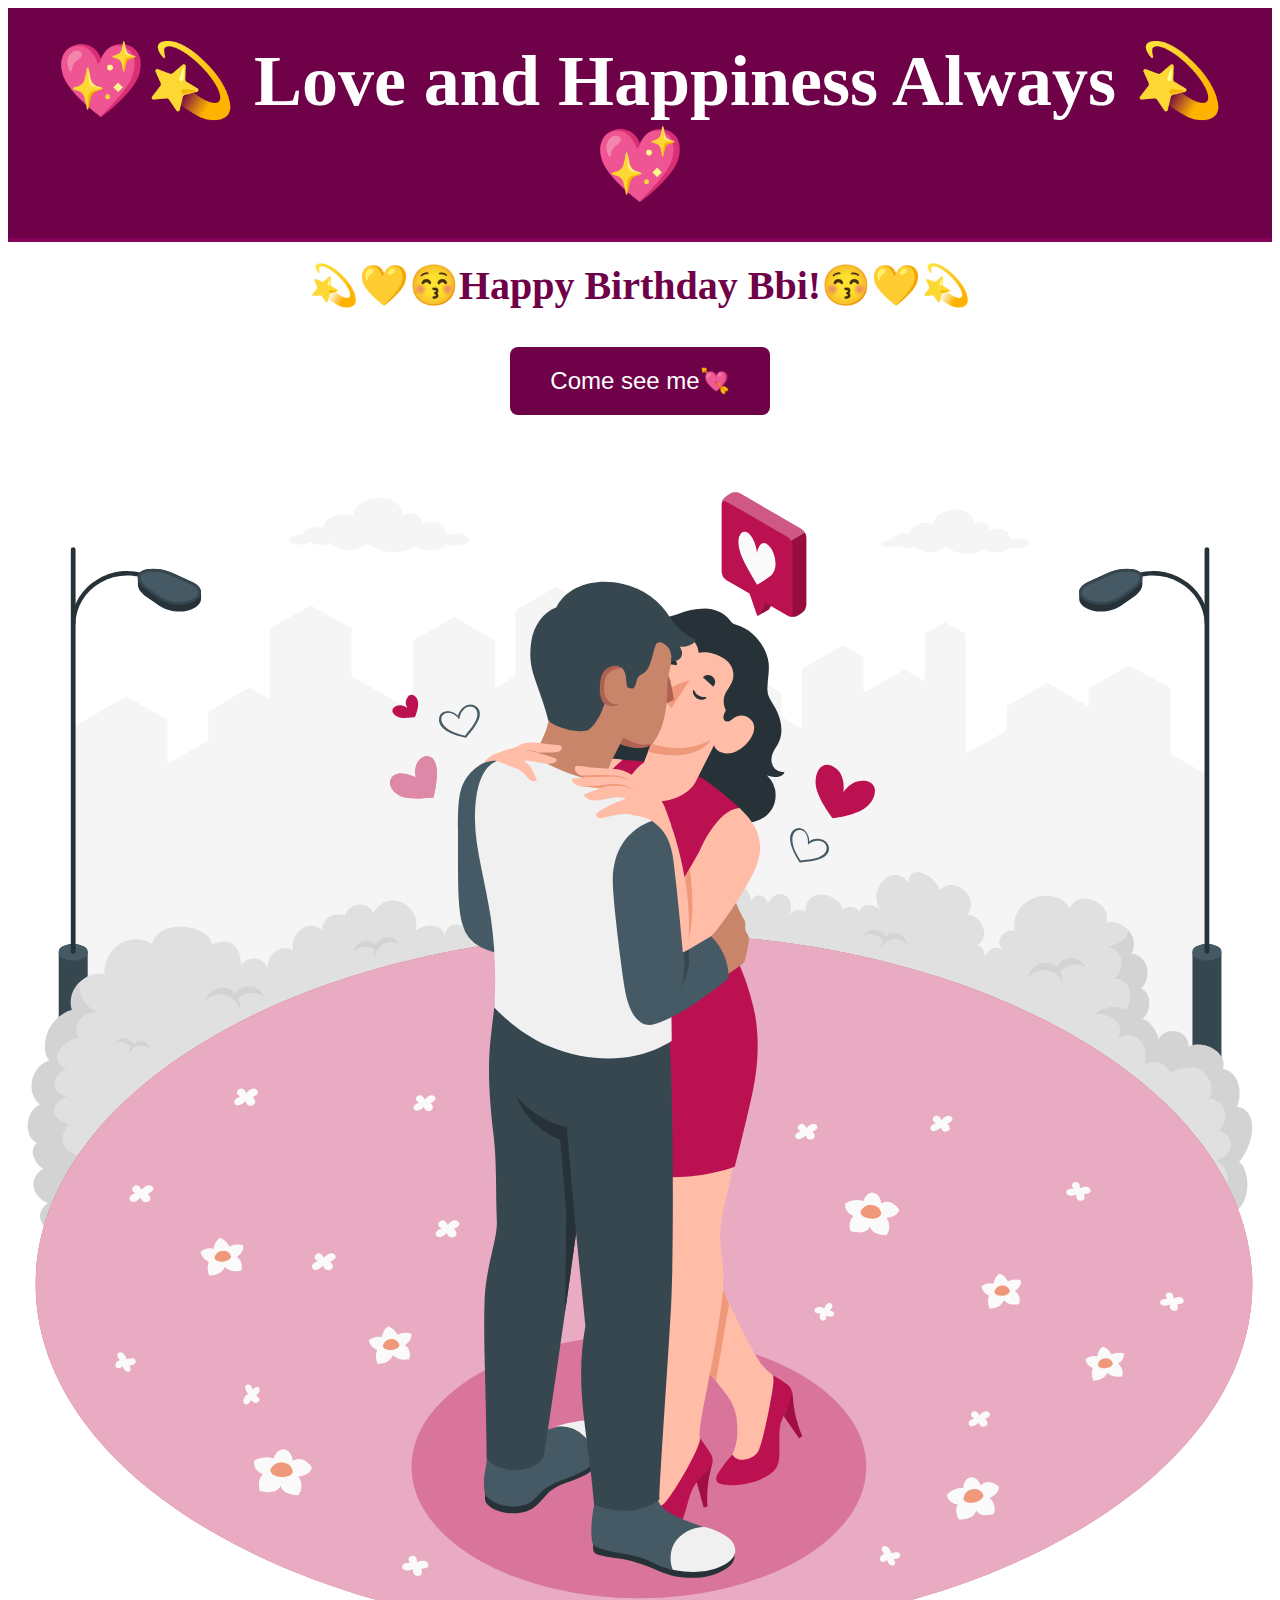
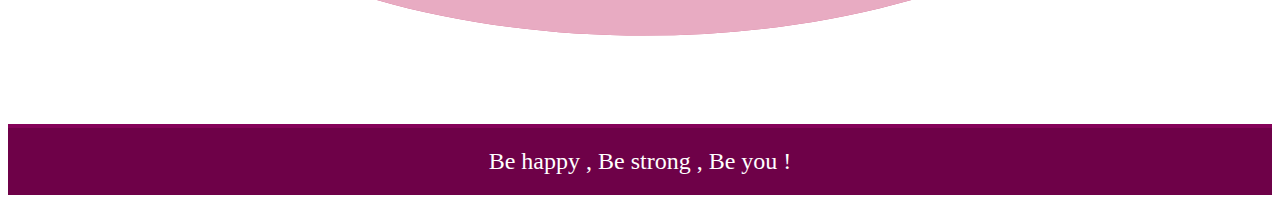
<file: index.html>
<!DOCTYPE html>
<html lang="en">
<head>
    <meta charset="UTF-8">
    <meta name="viewport" content="width=device-width, initial-scale=1.0">
    <title>💛Bbi's birthday💛</title>
    <link rel="stylesheet" href="styles.css">
    
</head>
<body>
    <header>
        <h1>💖💫 Love and Happiness Always 💫💖</h1>
    </header>
    
    <h1 class="heading-1">💫💛😚Happy Birthday Bbi!😚💛💫</h1>
    <div class="button-container">
        <button type="button" onclick="window.location.href='Card.html'">Come see me💘</button>
    </div>

    <div>
        <svg class="animated" id="freepik_stories-kissing" xmlns="http://www.w3.org/2000/svg" viewBox="0 0 500 500" version="1.1" xmlns:xlink="http://www.w3.org/1999/xlink" xmlns:svgjs="http://svgjs.com/svgjs"><style>svg#freepik_stories-kissing:not(.animated) .animable {opacity: 0;}svg#freepik_stories-kissing.animated #freepik--City--inject-103 {animation: 1s 1 forwards cubic-bezier(.36,-0.01,.5,1.38) zoomIn;animation-delay: 0s;}svg#freepik_stories-kissing.animated #freepik--Streetlights--inject-103 {animation: 1s 1 forwards cubic-bezier(.36,-0.01,.5,1.38) lightSpeedLeft;animation-delay: 0s;}svg#freepik_stories-kissing.animated #freepik--Clouds--inject-103 {animation: 1s 1 forwards cubic-bezier(.36,-0.01,.5,1.38) zoomIn;animation-delay: 0s;}svg#freepik_stories-kissing.animated #freepik--Floor--inject-103 {animation: 1s 1 forwards cubic-bezier(.36,-0.01,.5,1.38) fadeIn;animation-delay: 0s;}svg#freepik_stories-kissing.animated #freepik--Shadow--inject-103 {animation: 1s 1 forwards cubic-bezier(.36,-0.01,.5,1.38) zoomIn;animation-delay: 0s;}svg#freepik_stories-kissing.animated #freepik--Characters--inject-103 {animation: 1s 1 forwards cubic-bezier(.36,-0.01,.5,1.38) fadeIn;animation-delay: 0s;}svg#freepik_stories-kissing.animated #freepik--Hearts--inject-103 {animation: 1s 1 forwards cubic-bezier(.36,-0.01,.5,1.38) slideLeft;animation-delay: 0s;}svg#freepik_stories-kissing.animated #freepik--speech-bubble--inject-103 {animation: 1s 1 forwards cubic-bezier(.36,-0.01,.5,1.38) lightSpeedLeft;animation-delay: 0s;}            @keyframes zoomIn {                0% {                    opacity: 0;                    transform: scale(0.5);                }                100% {                    opacity: 1;                    transform: scale(1);                }            }                    @keyframes lightSpeedLeft {              from {                transform: translate3d(-50%, 0, 0) skewX(20deg);                opacity: 0;              }              60% {                transform: skewX(-10deg);                opacity: 1;              }              80% {                transform: skewX(2deg);              }              to {                opacity: 1;                transform: translate3d(0, 0, 0);              }            }                    @keyframes fadeIn {                0% {                    opacity: 0;                }                100% {                    opacity: 1;                }            }                    @keyframes slideLeft {                0% {                    opacity: 0;                    transform: translateX(-30px);                }                100% {                    opacity: 1;                    transform: translateX(0);                }            }        </style><g id="freepik--City--inject-103" class="animable" style="transform-origin: 250px 177.865px;"><path id="freepik--city--inject-103" d="M474.22,137.92l-14.38-8.31V103.69s-15.91-8.88-16.2-8.88-16.19,8.88-16.19,8.88v7.22l-16.2-9.35-16.19,9.35v9.42l-16.2,9.35V82.27l-8.1-4.67-8.09,4.67V101l-8.1-4.67-16.2,9.35V91.41l-8.1-4.68-16.19,9.35v23.59L306,115v-9.35L289.79,96.3l-16.2,9.35V96.29l-24.29-14-16.2,9.35V72.92l-16.19-9.35-16.2,9.35v26l-8.09,4.67V84.88l-16.2-9.35-16.19,9.35v28.05l-24.3-14V80.21l-16.19-9.35-16.19,9.35v28.05l-8.1-4.68-16.2,9.35v11.42L63.06,133.7V116.28l-16.2-9.35L25.78,119.1V292.16H474.22Z" style="fill: rgb(245, 245, 245); transform-origin: 250px 177.865px;" class="animable"></path></g><g id="freepik--Streetlights--inject-103" class="animable" style="transform-origin: 250.025px 172.162px;"><g id="freepik--street-lights--inject-103" class="animable" style="transform-origin: 452.872px 172.162px;"><path d="M468.79,286.9a12.12,12.12,0,0,1,10.94,0,3.33,3.33,0,0,1,0,6.32,12.12,12.12,0,0,1-10.94,0,3.34,3.34,0,0,1,0-6.32Z" style="fill: rgb(69, 90, 100); transform-origin: 474.271px 290.06px;" id="elu64fubpwq1c" class="animable"></path><path d="M466.53,291.93a3.83,3.83,0,0,0,2.26,3.15,12.05,12.05,0,0,0,10.94,0,3.84,3.84,0,0,0,2.27-3.15v-1.87a3.85,3.85,0,0,0-2.27-3.16,12.12,12.12,0,0,0-10.94,0,3.84,3.84,0,0,0-2.26,3.16Z" style="fill: rgb(38, 50, 56); transform-origin: 474.265px 290.994px;" id="elihliowpdy8i" class="animable"></path><path d="M468.79,286.9a12.12,12.12,0,0,1,10.94,0,3.33,3.33,0,0,1,0,6.32,12.12,12.12,0,0,1-10.94,0,3.34,3.34,0,0,1,0-6.32Z" style="fill: rgb(69, 90, 100); transform-origin: 474.271px 290.06px;" id="el7mi4iznksyp" class="animable"></path><path d="M480,208.17a2.85,2.85,0,0,0-1.68-2.34,9,9,0,0,0-8.1,0,2.85,2.85,0,0,0-1.68,2.34v81.35a2.84,2.84,0,0,0,1.68,2.34,9,9,0,0,0,8.1,0,2.84,2.84,0,0,0,1.68-2.34Z" style="fill: rgb(55, 71, 79); transform-origin: 474.27px 248.845px;" id="eldbddp1ea1" class="animable"></path><path d="M470.21,205.83a9,9,0,0,1,8.1,0,2.47,2.47,0,0,1,0,4.68,9,9,0,0,1-8.1,0,2.47,2.47,0,0,1,0-4.68Z" style="fill: rgb(69, 90, 100); transform-origin: 474.26px 208.17px;" id="eluxij2g1vkcj" class="animable"></path><path d="M473.32,48.87V208.16a.49.49,0,0,0,.27.4,1.48,1.48,0,0,0,1.33,0,.49.49,0,0,0,.28-.4V48.87a.94.94,0,0,0-1.88,0Z" style="fill: rgb(38, 50, 56); transform-origin: 474.26px 128.324px;" id="elg9oeqtycfp" class="animable"></path><path d="M473.41,78.45h1.7a21.07,21.07,0,0,0-10.74-17.94c-7.27-4.23-15.87-4.14-23.61.25l.84,1.48c7.2-4.09,15.19-4.18,21.91-.26A19.35,19.35,0,0,1,473.41,78.45Z" style="fill: rgb(38, 50, 56); transform-origin: 457.935px 67.9256px;" id="elbfaxeq1vt95" class="animable"></path><path d="M445.1,67.75l-4.84,3.37c-3.86,2.68-10.08,3.07-13.89.87-1.77-1-2.63-2.29-2.63-3.56,0-.46,0-2.26,0-2.7,0-1.46,1.14-2.91,3.42-4l7.62-3.5c4.27-2,9.86-2.32,12.5-.8a2.65,2.65,0,0,1,1.45,2.36c0,.47,0,2.26,0,2.69C448.78,64.12,447.51,66.08,445.1,67.75Z" style="fill: rgb(38, 50, 56); transform-origin: 436.236px 64.9461px;" id="el7hjfm1tt8jy" class="animable"></path><path d="M447.31,57.47c2.63,1.52,1.64,4.93-2.21,7.61l-4.84,3.37c-3.86,2.68-10.08,3.07-13.89.86s-3.45-5.58.82-7.54l7.62-3.5C439.08,56.31,444.68,56,447.31,57.47Z" style="fill: rgb(55, 71, 79); transform-origin: 436.258px 63.6469px;" id="el7j2ghpil2li" class="animable"></path><path d="M447.63,59.79a1.6,1.6,0,0,0-.89-1.32,8.34,8.34,0,0,0-4-.79,18.84,18.84,0,0,0-7.47,1.64l-7.63,3.51c-1.72.78-2.73,1.83-2.78,2.85s.69,1.84,2.05,2.63a11,11,0,0,0,5.39,1.27,13.06,13.06,0,0,0,7.27-2.08l4.83-3.38C446.42,62.75,447.67,61,447.63,59.79Z" style="fill: rgb(69, 90, 100); transform-origin: 436.244px 63.6258px;" id="elgzwvqtu1ysg" class="animable"></path></g><g id="freepik--street-lights--inject-103" class="animable" style="transform-origin: 47.2052px 172.162px;"><path d="M31.26,286.9a12.12,12.12,0,0,0-10.94,0,3.33,3.33,0,0,0,0,6.32,12.12,12.12,0,0,0,10.94,0,3.34,3.34,0,0,0,0-6.32Z" style="fill: rgb(69, 90, 100); transform-origin: 25.7794px 290.06px;" id="elne6img5i1tl" class="animable"></path><path d="M33.52,290.06a3.84,3.84,0,0,0-2.26-3.16,12.12,12.12,0,0,0-10.94,0,3.85,3.85,0,0,0-2.27,3.16v1.87a3.84,3.84,0,0,0,2.27,3.15,12.05,12.05,0,0,0,10.94,0,3.83,3.83,0,0,0,2.26-3.15Z" style="fill: rgb(38, 50, 56); transform-origin: 25.785px 290.994px;" id="elvv78jk49nn" class="animable"></path><path d="M31.26,286.9a12.12,12.12,0,0,0-10.94,0,3.33,3.33,0,0,0,0,6.32,12.12,12.12,0,0,0,10.94,0,3.34,3.34,0,0,0,0-6.32Z" style="fill: rgb(69, 90, 100); transform-origin: 25.7794px 290.06px;" id="el58w5l4ger1" class="animable"></path><path d="M20.06,208.17a2.86,2.86,0,0,1,1.67-2.34,9,9,0,0,1,8.11,0,2.85,2.85,0,0,1,1.68,2.34v81.35a2.84,2.84,0,0,1-1.68,2.34,9,9,0,0,1-8.11,0,2.84,2.84,0,0,1-1.67-2.34Z" style="fill: rgb(55, 71, 79); transform-origin: 25.79px 248.845px;" id="el1dr3op6ztka" class="animable"></path><path d="M29.84,205.83a9,9,0,0,0-8.11,0,2.47,2.47,0,0,0,0,4.68,9,9,0,0,0,8.11,0,2.47,2.47,0,0,0,0-4.68Z" style="fill: rgb(69, 90, 100); transform-origin: 25.785px 208.17px;" id="eletaldw5eoxk" class="animable"></path><path d="M26.73,48.87V208.16a.49.49,0,0,1-.27.4,1.48,1.48,0,0,1-1.33,0,.49.49,0,0,1-.28-.4V48.87a.94.94,0,0,1,1.88,0Z" style="fill: rgb(38, 50, 56); transform-origin: 25.79px 128.325px;" id="elqhhv4i3efg" class="animable"></path><path d="M26.64,78.45h-1.7A21.05,21.05,0,0,1,35.68,60.51c7.26-4.23,15.87-4.14,23.61.25l-.84,1.48c-7.2-4.09-15.19-4.18-21.91-.26A19.35,19.35,0,0,0,26.64,78.45Z" style="fill: rgb(38, 50, 56); transform-origin: 42.115px 67.9256px;" id="el5qi2nc0ky3j" class="animable"></path><path d="M55,67.75l4.84,3.37c3.85,2.68,10.07,3.07,13.89.87,1.76-1,2.63-2.29,2.63-3.56,0-.46,0-2.26,0-2.7,0-1.46-1.14-2.91-3.42-4l-7.62-3.5c-4.27-2-9.87-2.32-12.5-.8a2.63,2.63,0,0,0-1.45,2.36c0,.47,0,2.26,0,2.69C51.27,64.12,52.54,66.08,55,67.75Z" style="fill: rgb(38, 50, 56); transform-origin: 63.8623px 64.9461px;" id="el0s1gi19i9q7n" class="animable"></path><path d="M52.74,57.47C50.1,59,51.1,62.4,55,65.08l4.84,3.37c3.85,2.68,10.07,3.07,13.89.86s3.45-5.58-.82-7.54l-7.62-3.5C61,56.31,55.37,56,52.74,57.47Z" style="fill: rgb(55, 71, 79); transform-origin: 63.8184px 63.6469px;" id="elmvanqx0upq" class="animable"></path><path d="M52.42,59.79a1.56,1.56,0,0,1,.89-1.32,8.34,8.34,0,0,1,4-.79,18.88,18.88,0,0,1,7.47,1.64l7.62,3.51c1.73.78,2.74,1.83,2.79,2.85s-.69,1.84-2.06,2.63a11,11,0,0,1-5.38,1.27,13,13,0,0,1-7.27-2.08l-4.83-3.38C53.63,62.75,52.37,61,52.42,59.79Z" style="fill: rgb(69, 90, 100); transform-origin: 63.8055px 63.6257px;" id="elr19tc9zs408" class="animable"></path></g></g><g id="freepik--Clouds--inject-103" class="animable" style="transform-origin: 257.538px 39.5217px;"><path id="freepik--Cloud--inject-103" d="M366.07,39.11c0-3.3,3.62-5.59,7.72-6,4.82-.46,8.24,1.69,8.36,5.49,3.15-1.29,6.48-.46,6.23,3,.82-1,3.89-.92,5-.66a4.32,4.32,0,0,1,2.74,2.34,3.15,3.15,0,0,1,.29,1.78c1.84-.61,6-1,7.07.71,1.86,3-5.58,3.1-7.08,2.19-.32,2.34-8.31,2.72-10.25.57-1.51,1.52-3.68,1.86-6,2-3.95.23-6.38-1.11-9.47-2.68-3.35,2.84-9.16,2.89-12.18-.36-.77.73-2.89.95-4.6.54-1.11-.26-1.37-.74-1.37-.74a9.86,9.86,0,0,1-2.05.62c-2.2.46-6.28,0-4.57-2a5.12,5.12,0,0,1,3.63-.89c.95-1.89,4.79-3.67,7-2.08.08-2.28,2.17-4.06,5.1-4.51C362.59,38.31,365,38.18,366.07,39.11Z" style="fill: rgb(245, 245, 245); transform-origin: 374.639px 41.8022px;" class="animable"></path><path id="freepik--cloud--inject-103" d="M136.43,35.85c0-4,4.41-6.82,9.4-7.29,5.88-.55,10,2.07,10.19,6.7,3.84-1.58,7.89-.57,7.59,3.66,1-1.15,4.74-1.12,6.08-.8A5.27,5.27,0,0,1,173,41a3.88,3.88,0,0,1,.35,2.17c2.24-.74,7.34-1.19,8.61.87,2.27,3.66-6.79,3.77-8.62,2.67-.39,2.84-10.13,3.31-12.49.68-1.84,1.86-4.49,2.27-7.34,2.44-4.82.29-7.78-1.35-11.54-3.27-4.08,3.47-11.16,3.53-14.84-.43-.94.88-3.53,1.16-5.6.66-1.36-.32-1.68-.9-1.68-.9a11.64,11.64,0,0,1-2.5.75c-2.67.56-7.64,0-5.55-2.44.71-.82,3.31-1.34,4.41-1.08,1.17-2.3,5.84-4.47,8.53-2.53.1-2.78,2.64-5,6.21-5.5C132.19,34.87,135.07,34.71,136.43,35.85Z" style="fill: rgb(245, 245, 245); transform-origin: 146.811px 39.1755px;" class="animable"></path></g><g id="freepik--Floor--inject-103" class="animable" style="transform-origin: 249.999px 327.468px;"><g id="freepik--Shrubbery--inject-103" class="animable" style="transform-origin: 249.996px 260.425px;"><path d="M481.9,311.56c8,8,2.34,15.29-6.65,14.75,3.59,9.53-2.91,16.91-6,18.07H27.06v0c0-.14-3.29-1.74-3.65-2a20,20,0,0,1-3.12-2.62,20.64,20.64,0,0,1-4.18-6.37c-1.73-4.16-2.62-10.35-.43-14.51a1.24,1.24,0,0,0,.21-.58c0-.42-.41-.69-.75-.93a5.86,5.86,0,0,1,.63-9.94,10.56,10.56,0,0,1-5-4.32,6.74,6.74,0,0,1,3.15-9.17,10.13,10.13,0,0,1-4-5.39,5,5,0,0,1,.12-2.88c.1-.27,1.1-2.12,1.5-1.93-5.77-2.8-4.53-13,1.09-15.35-6-4.87-3.48-15.19,3.67-17.44a7.07,7.07,0,0,1-1.68-4.26C14,236,22.89,231.3,25.23,231a10.78,10.78,0,0,1,3.87-11.7,11.34,11.34,0,0,1,9.07-2.55c-.36-10.29,10-17.16,18.88-11.82,1.93-10,22.56-8.23,23.6.17,7-3.5,12,.88,11.42,8.52a5.86,5.86,0,0,1,10.77,1.31c-.92-5.53,5.08-10.57,10-7.43-1.73-6.52,5.8-12.75,11.36-8.23.17-4.62,4.76-7.24,9-5.69a6.3,6.3,0,0,1,11.49-1c5.29-10.18,19.44-2.7,16.49,7.23,3.63-2.92,10.6-3.61,11.57,2.17.35-5.65,6-6.14,9.29-2.47-.88-7.12,4.38-10.66,9.1-8.79,0-5.56,8.5-6.68,10.47-1.15-.93-2.61,4.35-4.92,6.68-1.72,2.78-2.79,8.88.07,8.25,5,1.35-6.54,9.93-5.94,12.13-.19.05-2.85,5.44-5,5.43-2,0-13.39,19.2-19.06,25.93-1.58,2.1-6,9.88-7,11,.46,1.13-3.67,5.85-2.92,7.27.19C282,178.81,293.4,179.34,294,188.1c1.11-3.75,6-2.81,6.57.66,3.89-7.15,11.15-2.75,8.79,4.33a4.64,4.64,0,0,1,6.08-1.06c.18-10.28,13.13-7.4,14.86-.68a4.29,4.29,0,0,1,6.55.83c.89-4.11,6.71-2.76,8.6-.28-6.41-7.9,4.48-20.28,10.91-11.07-.63-7.82,9.63-4,12.24,2.68,5.6-5.76,16.12,2.68,10.93,9.93,5.49-.38,9.66,9.26,3.72,11.89a3.78,3.78,0,0,1,2.89,4.92c1.61-2.94,4.24-5.18,7.36-3-3.55-3.34.29-8.33,4.77-7.71-2.52-12.77,16.26-18.54,21.74-8.73,3.09-8.34,17.38-2.07,14.32,5.79a7.4,7.4,0,0,1,6.36.89,10.69,10.69,0,0,1,2.12,1.67,12.26,12.26,0,0,1,1.24,1.52,7.39,7.39,0,0,1,.3,8.08c6.49.15,8.58,9.73,3.71,13.71,3.75,1,5,8.45.59,12.17,2.53,0,6.47,5.32,6.36,8.17,2.48-5.44,11.86-4.5,12,2.63,6.41-2.74,15.65,2.58,13.51,8.83,6.68,1.32,7.83,9.51,5.68,15,9.14,1.3,6.39,15.62.77,21.83C492,294.67,492,311.2,481.9,311.56Z" style="fill: rgb(224, 224, 224); transform-origin: 249.957px 260.425px;" id="elozw3d0zusx" class="animable"></path><g id="elym6yi2pxn4"><g style="opacity: 0.05; transform-origin: 250.001px 271.8px;" class="animable"><path d="M425.67,213.06a6.5,6.5,0,0,0-9.72-.63,7.07,7.07,0,0,0-1.28,1.67,6.48,6.48,0,0,0-5.29-1.68,7.15,7.15,0,0,0-5.86,6,7.85,7.85,0,0,1,13.63,1.78,7,7,0,0,0,0-1.29,8.05,8.05,0,0,0-.93-2.89,7.87,7.87,0,0,1,.71-.82,7.68,7.68,0,0,1,9.48-1.09A6.24,6.24,0,0,0,425.67,213.06Z" id="el5l7z7friggg" class="animable" style="transform-origin: 414.965px 215.37px;"></path><path d="M338.73,201.18a5,5,0,0,1,7.51-.49,6.1,6.1,0,0,1,1,1.29,5,5,0,0,1,4.08-1.29,5.5,5.5,0,0,1,4.52,4.61,6.26,6.26,0,0,0-4-2.41,6.2,6.2,0,0,0-6.48,3.78,4.73,4.73,0,0,1,0-1,6.15,6.15,0,0,1,.72-2.24,6.42,6.42,0,0,0-.55-.62,5.92,5.92,0,0,0-7.32-.84A4.68,4.68,0,0,1,338.73,201.18Z" id="elsc8mj5hbzy" class="animable" style="transform-origin: 347.025px 202.945px;"></path><path d="M461.82,307.06a5.62,5.62,0,0,1-.57,0A1.89,1.89,0,0,1,461.82,307.06Z" id="ell1wdqmov83b" class="animable" style="transform-origin: 461.535px 307.053px;"></path><path d="M461.38,311.61l-1-.15A5.29,5.29,0,0,0,461.38,311.61Z" id="elfb9rnansv7w" class="animable" style="transform-origin: 460.88px 311.535px;"></path><path d="M486.28,269.25c2.15-5.51,1-13.7-5.68-15,2.14-6.25-7.1-11.57-13.51-8.83-.18-7.13-9.56-8.07-12-2.63.11-2.85-3.83-8.16-6.36-8.17,4.37-3.72,3.16-11.17-.59-12.17,4.87-4,2.78-13.56-3.71-13.71a7.39,7.39,0,0,0-.3-8.08h0a10.59,10.59,0,0,0-1-1.29v0a5.77,5.77,0,0,1-2.71,4.54,17.36,17.36,0,0,1-5.08,2.07,6.33,6.33,0,0,1,5.13,5.53,8.65,8.65,0,0,1-3,7.23c2.68-.68,5.45,1.55,6.18,4.22s-.1,5.52-1.33,8a11,11,0,0,0-13.15,2.5c1.62-1.89,6.64-.07,8.17,1,3.12,2.14,3.49,5.45,1.16,8.48,2.2-2.74,6.91-2.4,9.31.17s2.73,6.58,1.6,9.92a6.64,6.64,0,0,1,10.36,2.87c1.85-1.73,8.44-2.78,10.78-1.79,4.38,1.83,7.29,7.65,4.46,11.92a6.61,6.61,0,0,1,6.28,4.88c.8,2.88-.35,5.66-2.18,7.86,2.91,1.16,5.65,3.28,4.47,6.85-.82,2.5-3.22,4.18-5.7,5.06a7.47,7.47,0,0,1,4.65,7.62,8.16,8.16,0,0,1-6,6.8,9,9,0,0,1-8.75-2.68,6.41,6.41,0,0,1-6.38,9.17c2.17.37,4.38,1,5.77,2.61,1.83,2.18,1.46,5.7-.44,7.83a9.09,9.09,0,0,1-7.79,2.64c2.64.73,5.55,1.67,6.87,4.07a5.76,5.76,0,0,1-.48,6c-.11.15-.23.3-.35.44a7.21,7.21,0,0,1-5.12,2.36,8.25,8.25,0,0,1,5.48,6.82h3.9c3.12-1.16,9.62-8.54,6-18.07,9,.54,14.65-6.75,6.65-14.75,10.07-.36,10.06-16.89,5.15-20.48C492.67,284.87,495.42,270.55,486.28,269.25Z" id="elqs5jsc266po" class="animable" style="transform-origin: 460.697px 271.865px;"></path><path d="M34.54,336.28c-5.57,1.26-1.41-14.44,2.39-16.91-11.91-2-7.18-11.76-4.46-14.32a8.42,8.42,0,0,1-6.37-11.17,8.85,8.85,0,0,1,4.75-5,11.19,11.19,0,0,1-6.09-1.5,6.52,6.52,0,0,1-2.41-8.65c.18-.4,1.32-2.65,1.85-2.56-3.69-.61-7.87-4.44-5-8.2a10.07,10.07,0,0,1,4.45-2.93,5.28,5.28,0,0,1-5.31-4.94,5.34,5.34,0,0,1,4.93-5.25c-3-1.25-4.81-4.71-3.17-7.6a10.14,10.14,0,0,1,3.44-3.54c.5-.31,3.9-2.08,4.39-1.44a6.08,6.08,0,0,1,.36-7.23,9.29,9.29,0,0,1,6.85-3.19,12.05,12.05,0,0,1-7-11.67l-.33.31A11.51,11.51,0,0,0,25.23,231c-2.34.29-11.24,5-10.6,15.65a7.07,7.07,0,0,0,1.68,4.26c-7.15,2.25-9.68,12.57-3.67,17.44-5.62,2.38-6.86,12.55-1.09,15.35-.4-.19-1.4,1.66-1.5,1.93a5,5,0,0,0-.12,2.88,10.13,10.13,0,0,0,4,5.39,6.74,6.74,0,0,0-3.15,9.17,10.56,10.56,0,0,0,5,4.32,5.86,5.86,0,0,0-.63,9.94c.34.24.74.51.75.93a1.24,1.24,0,0,1-.21.58c-2.19,4.16-1.3,10.35.43,14.51a20.64,20.64,0,0,0,4.18,6.37,20,20,0,0,0,3.12,2.62c.36.25,3.65,1.85,3.65,2v0H40.17C37.09,342.73,34.68,340,34.54,336.28Z" id="elfy4yrfckj1d" class="animable" style="transform-origin: 23.9747px 282.26px;"></path><path d="M54,344.38h.09v0Z" id="elwasfpsfkeb" class="animable" style="transform-origin: 54.045px 344.38px;"></path><path d="M100.87,225a6.54,6.54,0,0,0-9.57-2,7,7,0,0,0-1.46,1.47,6.64,6.64,0,0,0-5-2.4,6.94,6.94,0,0,0-6.52,5.1,7.83,7.83,0,0,1,5.55-2.36,8.26,8.26,0,0,1,7.75,6,6.7,6.7,0,0,0,.11-1.28,8,8,0,0,0-.57-3,7.79,7.79,0,0,1,.8-.71,7.65,7.65,0,0,1,9.53.26A5.91,5.91,0,0,0,100.87,225Z" id="elv0q4t182tj" class="animable" style="transform-origin: 89.905px 226.261px;"></path><path d="M136.78,207.45A5.37,5.37,0,0,1,144,204.2a5.51,5.51,0,0,1,1.37.9,5.55,5.55,0,0,1,3.61-2.78,5.36,5.36,0,0,1,5.88,2.87,6.11,6.11,0,0,0-4.71-.88,6.94,6.94,0,0,0-5.2,6.11,6,6,0,0,1-.28-1,6.56,6.56,0,0,1,0-2.46,5.73,5.73,0,0,0-.73-.41,6.2,6.2,0,0,0-7.45,1.88A4.6,4.6,0,0,1,136.78,207.45Z" id="elx4svbevj6dk" class="animable" style="transform-origin: 145.675px 206.315px;"></path><path d="M42.76,243.68a4,4,0,0,1,6-.31,4.47,4.47,0,0,1,.77,1,4,4,0,0,1,3.26-1,4.41,4.41,0,0,1,3.56,3.72,4.82,4.82,0,0,0-8.38,1,4.11,4.11,0,0,1,0-.78,5.07,5.07,0,0,1,.59-1.77,4.15,4.15,0,0,0-.43-.51,4.7,4.7,0,0,0-5.81-.74A4.38,4.38,0,0,1,42.76,243.68Z" id="ely0ianjdpgp9" class="animable" style="transform-origin: 49.335px 245.126px;"></path></g></g></g><g id="freepik--Grass--inject-103" class="animable" style="transform-origin: 251.584px 339.542px;"><path d="M81.44,437.79c-94-54.26-94-142.22,0-196.48s246.33-54.25,340.3,0,94,142.22,0,196.48S175.41,492,81.44,437.79Z" style="fill: rgb(188, 17, 81); transform-origin: 251.584px 339.542px;" id="elc6fu51nkjgo" class="animable"></path><g id="elzaun40g88x"><path d="M81.44,437.79c-94-54.26-94-142.22,0-196.48s246.33-54.25,340.3,0,94,142.22,0,196.48S175.41,492,81.44,437.79Z" style="fill: rgb(255, 255, 255); opacity: 0.65; transform-origin: 251.584px 339.542px;" class="animable"></path></g></g><g id="freepik--Flowers--inject-103" class="animable" style="transform-origin: 253.812px 358.492px;"><g id="freepik--flowers--inject-103" class="animable" style="transform-origin: 294.324px 309.306px;"><path d="M345.47,307.52s-.28-3.85-3.3-4.26c0,0-2.47-.41-3.84,3.43,0,0-3-1.51-7.14.83a4.44,4.44,0,0,0,3.29,4.94s-2.33,1.78-1.23,6c0,0,6.17,2.06,7.68-1.79,0,0,.55,3.44,6.59,3.44a5.76,5.76,0,0,0,0-6.87s4.26-.14,5-3.29C352.47,310,349.58,305.18,345.47,307.52Z" style="fill: rgb(250, 250, 250); transform-origin: 341.832px 311.679px;" id="eln8t570zxhi" class="animable"></path><path d="M341.75,308.13a4.2,4.2,0,0,0-4.56,2.82s0,2.24,3.85,2.57,4.44-1.92,4.44-1.92A3.78,3.78,0,0,0,341.75,308.13Z" style="fill: rgb(240, 153, 122); transform-origin: 341.335px 310.821px;" id="elkpwbnrsx79a" class="animable"></path><path d="M395.6,338.36s-1.35-2.73-3.56-3.05a6.11,6.11,0,0,0-2.2,3.93,5.63,5.63,0,0,0-4.86,1.19,5.2,5.2,0,0,0,3.09,3.56,6.89,6.89,0,0,0,.16,5.07s4.27.31,5.77-3.25c0,0,1.59,2.37,5.94,1.54a4.46,4.46,0,0,0-1.59-5.18s2.69-1.55,2.38-4.13A6.69,6.69,0,0,0,395.6,338.36Z" style="fill: rgb(250, 250, 250); transform-origin: 392.867px 342.188px;" id="elyk1nt6auj1l" class="animable"></path><path d="M393.17,340a3.13,3.13,0,0,0-3,2.58s.25,1.64,3.11,1.46,3-1.91,3-1.91A2.8,2.8,0,0,0,393.17,340Z" style="fill: rgb(240, 153, 122); transform-origin: 393.225px 342.014px;" id="el72rjnw4eqbn" class="animable"></path><path d="M369.24,274.59s-.84-2.44-2.45-1.6-1.05,2.37.35,2.72c0,0-3,1-2.16,2.59s3.42-.07,4-.91c0,0,.56,2.46,2.65,1.58s0-3,0-3,3.21-1.26,1.47-2.72S369.24,274.59,369.24,274.59Z" style="fill: rgb(250, 250, 250); transform-origin: 369.224px 275.987px;" id="elhfij03tx3s" class="animable"></path><path d="M315.83,277.77s-.83-2.45-2.44-1.61-1.05,2.37.35,2.72c0,0-3,1-2.17,2.59s3.43-.07,4-.91c0,0,.56,2.46,2.66,1.58s0-3,0-3,3.21-1.25,1.46-2.72S315.83,277.77,315.83,277.77Z" style="fill: rgb(250, 250, 250); transform-origin: 315.818px 279.157px;" id="elvzgsgq4tyj" class="animable"></path><path d="M164.79,266.48s-.84-2.45-2.44-1.61-1,2.38.34,2.72c0,0-3,1-2.16,2.59s3.42-.07,4-.91c0,0,.56,2.46,2.65,1.58s0-3,0-3,3.22-1.25,1.47-2.72S164.79,266.48,164.79,266.48Z" style="fill: rgb(250, 250, 250); transform-origin: 164.776px 267.867px;" id="elafnagi4zh1" class="animable"></path><path d="M424,301.55s.25-2.57-1.56-2.47-1.93,1.73-.81,2.62c0,0-3.14-.35-3,1.46s3.15,1.35,4,.82c0,0-.5,2.47,1.77,2.53s1.23-2.71,1.23-2.71,3.44.18,2.46-1.87S424,301.55,424,301.55Z" style="fill: rgb(250, 250, 250); transform-origin: 423.446px 302.794px;" id="elsj2ql0zaxbl" class="animable"></path><path d="M322.8,349.13s1.43-3.12,2.76-2.05-.43,2.78-.43,2.78,2.39.5,1.57,1.79-3,.28-3,.28,0,2.45-1.61,1.91-.72-2.73-.72-2.73-2.23.24-2.34-1.2S321.47,348.06,322.8,349.13Z" style="fill: rgb(250, 250, 250); transform-origin: 322.949px 350.387px;" id="elu89itbixgm" class="animable"></path></g><g id="freepik--flowers--inject-103" class="animable" style="transform-origin: 418.246px 387.647px;"><path d="M384.78,419.06s-1.24-3.54-4.19-3.15c0,0-2.42.25-2.72,4.21,0,0-3.23-.64-6.49,2.61a4.32,4.32,0,0,0,4.36,3.79s-1.74,2.27.39,6c0,0,6.32.35,6.76-3.65,0,0,1.39,3.08,7.06,1.53a5.58,5.58,0,0,0-1.76-6.44s4-1.22,3.8-4.36C392,419.59,388.05,415.82,384.78,419.06Z" style="fill: rgb(250, 250, 250); transform-origin: 381.689px 424.204px;" id="el11xuh9mzeeid" class="animable"></path><path d="M381.45,420.59a4.1,4.1,0,0,0-3.56,3.82s.58,2.11,4.28,1.43,3.67-2.95,3.67-2.95A3.68,3.68,0,0,0,381.45,420.59Z" style="fill: rgb(240, 153, 122); transform-origin: 381.865px 423.222px;" id="el2w5v7mpbqf" class="animable"></path><path d="M436.46,367.22s-1.31-2.66-3.47-3a6,6,0,0,0-2.14,3.83,5.42,5.42,0,0,0-4.72,1.16,5,5,0,0,0,3,3.46,6.73,6.73,0,0,0,.15,4.93s4.16.31,5.62-3.16c0,0,1.54,2.3,5.78,1.5a4.33,4.33,0,0,0-1.54-5s2.62-1.51,2.31-4A6.56,6.56,0,0,0,436.46,367.22Z" style="fill: rgb(250, 250, 250); transform-origin: 433.803px 370.914px;" id="eltonvn9jhmu9" class="animable"></path><path d="M434.1,368.79a3,3,0,0,0-3,2.51s.25,1.6,3,1.41,2.95-1.85,2.95-1.85A2.72,2.72,0,0,0,434.1,368.79Z" style="fill: rgb(240, 153, 122); transform-origin: 434.075px 370.749px;" id="elma5oluz3d4i" class="animable"></path><path d="M384.27,391.42s-.81-2.37-2.38-1.56-1,2.31.34,2.65c0,0-2.92.95-2.1,2.52s3.33-.07,3.87-.89c0,0,.55,2.4,2.58,1.54s0-2.9,0-2.9,3.13-1.22,1.43-2.65S384.27,391.42,384.27,391.42Z" style="fill: rgb(250, 250, 250); transform-origin: 384.25px 392.779px;" id="elte119uu3sd9" class="animable"></path><path d="M461,345.18s.24-2.51-1.52-2.41-1.88,1.68-.79,2.55c0,0-3.05-.34-2.95,1.42s3.06,1.32,3.89.8c0,0-.49,2.4,1.72,2.46s1.2-2.64,1.2-2.64,3.35.19,2.39-1.82S461,345.18,461,345.18Z" style="fill: rgb(250, 250, 250); transform-origin: 460.425px 346.384px;" id="el54294sd9ohu" class="animable"></path></g><g id="freepik--flowers--inject-103" class="animable" style="transform-origin: 197.717px 358.492px;"><path d="M112.68,409.36s-.29-4.13-3.54-4.58c0,0-2.66-.44-4.13,3.69,0,0-3.25-1.62-7.67.89a4.77,4.77,0,0,0,3.54,5.31s-2.51,1.92-1.33,6.49c0,0,6.64,2.21,8.26-1.92,0,0,.59,3.69,7.08,3.69a6.17,6.17,0,0,0,0-7.38s4.58-.14,5.32-3.54C120.21,412,117.11,406.85,112.68,409.36Z" style="fill: rgb(250, 250, 250); transform-origin: 108.75px 413.848px;" id="elbm8ww6yigvp" class="animable"></path><path d="M108.69,410a4.54,4.54,0,0,0-4.91,3s0,2.41,4.15,2.76,4.76-2.07,4.76-2.07A4.06,4.06,0,0,0,108.69,410Z" style="fill: rgb(240, 153, 122); transform-origin: 108.235px 412.876px;" id="elu4sk75gkvpn" class="animable"></path><path d="M154.08,359.46s-1.45-2.93-3.84-3.28a6.61,6.61,0,0,0-2.36,4.23,6,6,0,0,0-5.22,1.28,5.58,5.58,0,0,0,3.32,3.83,7.43,7.43,0,0,0,.17,5.44s4.59.34,6.21-3.49c0,0,1.7,2.55,6.38,1.66a4.79,4.79,0,0,0-1.7-5.57s2.89-1.66,2.55-4.45A7.24,7.24,0,0,0,154.08,359.46Z" style="fill: rgb(250, 250, 250); transform-origin: 151.139px 363.574px;" id="el69weqi84ipc" class="animable"></path><path d="M151.47,361.2a3.36,3.36,0,0,0-3.26,2.77s.27,1.76,3.35,1.56,3.26-2,3.26-2A3,3,0,0,0,151.47,361.2Z" style="fill: rgb(240, 153, 122); transform-origin: 151.515px 363.358px;" id="el42rkb7if3dc" class="animable"></path><path d="M87.54,324.53s-1.45-2.94-3.84-3.28a6.57,6.57,0,0,0-2.36,4.22,6,6,0,0,0-5.22,1.28,5.58,5.58,0,0,0,3.32,3.83,7.37,7.37,0,0,0,.17,5.44s4.59.34,6.21-3.49c0,0,1.7,2.55,6.38,1.66a4.79,4.79,0,0,0-1.7-5.57s2.89-1.66,2.55-4.44A7.18,7.18,0,0,0,87.54,324.53Z" style="fill: rgb(250, 250, 250); transform-origin: 84.5989px 328.639px;" id="elyp4zuune33o" class="animable"></path><path d="M84.93,326.26A3.36,3.36,0,0,0,81.67,329s.27,1.76,3.35,1.56,3.26-2,3.26-2A3,3,0,0,0,84.93,326.26Z" style="fill: rgb(240, 153, 122); transform-origin: 84.975px 328.403px;" id="el07jh7fyjwc5c" class="animable"></path><path d="M124.94,329.11s-.9-2.62-2.62-1.72-1.13,2.55.37,2.92c0,0-3.23,1.05-2.33,2.78s3.68-.07,4.28-1c0,0,.6,2.65,2.86,1.7s0-3.2,0-3.2,3.45-1.35,1.57-2.92S124.94,329.11,124.94,329.11Z" style="fill: rgb(250, 250, 250); transform-origin: 124.916px 330.599px;" id="elw9mr7e01i8c" class="animable"></path><path d="M52.8,302.22s-.9-2.62-2.63-1.72-1.12,2.55.38,2.93c0,0-3.23,1.05-2.33,2.77s3.68-.07,4.28-1c0,0,.6,2.64,2.85,1.69s0-3.2,0-3.2,3.46-1.35,1.58-2.92S52.8,302.22,52.8,302.22Z" style="fill: rgb(250, 250, 250); transform-origin: 52.7756px 303.704px;" id="elikr7ewwpqm" class="animable"></path><path d="M173.89,316.12s-.9-2.63-2.63-1.73-1.13,2.56.38,2.93c0,0-3.23,1.05-2.33,2.78s3.68-.08,4.28-1c0,0,.6,2.64,2.85,1.7s0-3.21,0-3.21,3.45-1.34,1.58-2.92S173.89,316.12,173.89,316.12Z" style="fill: rgb(250, 250, 250); transform-origin: 173.864px 317.602px;" id="elhbcssoznehb" class="animable"></path><path d="M94.24,264s-.9-2.63-2.63-1.73-1.13,2.55.38,2.93c0,0-3.23,1.05-2.33,2.78s3.68-.08,4.28-1c0,0,.6,2.64,2.85,1.7s0-3.21,0-3.21,3.45-1.34,1.58-2.92S94.24,264,94.24,264Z" style="fill: rgb(250, 250, 250); transform-origin: 94.2136px 265.482px;" id="elonk1899drh" class="animable"></path><path d="M161.77,449.57s.27-2.77-1.68-2.66-2.08,1.86-.87,2.82c0,0-3.37-.38-3.26,1.57s3.38,1.45,4.3.88c0,0-.55,2.65,1.89,2.72s1.33-2.92,1.33-2.92,3.7.2,2.64-2S161.77,449.57,161.77,449.57Z" style="fill: rgb(250, 250, 250); transform-origin: 161.134px 450.904px;" id="el99bnjn6no5m" class="animable"></path><path d="M349.28,445.82s3.54-1.13,3.64.72-2.54,1.66-2.54,1.66,1.33,2.28-.29,2.56-2.37-2.17-2.37-2.17-2,1.78-2.69.09,1.66-2.55,1.66-2.55-1.8-1.61-.73-2.74S349.17,444,349.28,445.82Z" style="fill: rgb(250, 250, 250); transform-origin: 348.913px 446.907px;" id="el454vl3nrw1m" class="animable"></path><path d="M46.88,369.14s3.54-1.12,3.65.73S48,371.53,48,371.53s1.33,2.28-.29,2.56-2.37-2.17-2.37-2.17-2,1.78-2.7.09,1.67-2.55,1.67-2.55-1.81-1.62-.74-2.75S46.78,367.3,46.88,369.14Z" style="fill: rgb(250, 250, 250); transform-origin: 46.522px 370.231px;" id="elh9ga0vh6vtk" class="animable"></path><path d="M95,382.93s-2.23-2.94-.53-3.66,2.41,1.83,2.41,1.83,1.69-2,2.5-.58-1.25,3-1.25,3,2.32,1.25,1,2.5-3-.72-3-.72-.91,2.24-2.33,1.61S93.26,383.65,95,382.93Z" style="fill: rgb(250, 250, 250); transform-origin: 96.3306px 383.082px;" id="elvchb9zjev3" class="animable"></path></g></g></g><g id="freepik--Shadow--inject-103" class="animable" style="transform-origin: 249.57px 411.73px;"><g id="freepik--shadow--inject-103"><ellipse cx="249.57" cy="411.73" rx="89.96" ry="51.94" style="fill: rgb(188, 17, 81); opacity: 0.35; transform-origin: 249.57px 411.73px;" class="animable"></ellipse></g></g><g id="freepik--Characters--inject-103" class="animable" style="transform-origin: 246.095px 258.618px;"><g id="freepik--Couple--inject-103" class="animable" style="transform-origin: 246.095px 258.618px;"><g id="freepik--Bottom--inject-103" class="animable" style="transform-origin: 264.858px 319.355px;"><path d="M309.35,382.44c.08-3.12-4.2-5.06-6.4-6.66a20.91,20.91,0,0,1-6.61-7.18c-5.2-8.84-12-23.65-14.19-28.19-2.26-4.72-4.42-8.11-12.51-20.69-11.19-17.4-12.95-36.91-12.95-36.91l4.09-76.36c-16,2.07-28.31-.5-36-6.43-1.17,10.73-5.68,24.3-7.57,49.68-1.78,23.8-2.5,36.2-.45,47.92.73,4.18,3,9,7.21,15.09,13.2,19,30.23,38.34,39.68,47.39a195,195,0,0,1,20.81,23.29,20.73,20.73,0,0,1,4,12.15c.16,3.62.11,7.38-2.19,11.75-1.17,2.23-4.21,5.18-3.81,7.71.55,3.42,8.17,3.58,15.2.83,4.83-1.89,7.05-5.79,6.93-8.41-.15-3.12-.42-4.61-.47-8.09a13.15,13.15,0,0,1,1.91-7.81C307.83,387.9,309.25,386.77,309.35,382.44Z" style="fill: rgb(255, 189, 167); transform-origin: 262.434px 308.882px;" id="ely910mcocam9" class="animable"></path><path d="M302.43,375.41c1,1.25-.24,7.5-1.09,11.95s-3,15-4.46,18-5.38,3.75-7.34,3.54a4.28,4.28,0,0,1-3-2.05,54.58,54.58,0,0,0-4.28,5.37c-1.64,2.46-3.76,5.18-.17,6.34s12.56,0,17.1-2.6c4.28-2.42,5.64-4.07,5.89-8.26s-.24-8.87.35-12.15,3.27-7,4-9.44,1.38-4.93-.9-6.75A51.36,51.36,0,0,0,302.43,375.41Z" style="fill: rgb(188, 17, 81); transform-origin: 295.119px 397.21px;" id="elxhm1moyy87" class="animable"></path><path d="M310.07,382c.72.88-.12,7.38,4.13,17.55l-1.29.84-6.08-8.74A28.36,28.36,0,0,0,310.07,382Z" style="fill: rgb(188, 17, 81); transform-origin: 310.515px 391.195px;" id="el77z61vr1krk" class="animable"></path><g id="el154foe916g8"><g style="opacity: 0.15; transform-origin: 310.515px 391.195px;" class="animable"><path d="M310.07,382c.72.88-.12,7.38,4.13,17.55l-1.29.84-6.08-8.74A28.36,28.36,0,0,0,310.07,382Z" id="elhjthej3y7i" class="animable" style="transform-origin: 310.515px 391.195px;"></path></g></g><path d="M257.64,289a.36.36,0,0,0,0-.1l-.06-.34c-.3-1.54-.5-2.83-.64-3.79,0-.3-.07-.56-.1-.8-.08-.55-.11-.92-.13-1.05v-.06l2.65-49.47.48-9c-12.62-1.53-30.14-.71-30.14-.71,0,8.35,2.1,18.61,13.95,24.38,0,0-.72,41.07-.58,53.07.11,9,3.41,31.71,5,42.4l.08.08c1.2,1.39,2.38,2.72,3.53,4l.89,1,1.25,1.37,1,1.12,1.13,1.21,1.07,1.15,1,1.05,1.12,1.17.86.89,1.2,1.21.67.67c.56.56,1.1,1.09,1.62,1.58l.11.11h0A213.59,213.59,0,0,1,280,377.74l5.27-30.67c-1.37-2.88-2.48-5.26-3.16-6.66-2.08-4.34-4.09-7.58-10.69-17.86-.59-.89-1.2-1.83-1.82-2.83a90.37,90.37,0,0,1-11.81-29.82C257.77,289.57,257.7,289.26,257.64,289Z" style="fill: rgb(240, 153, 122); transform-origin: 257.485px 300.6px;" id="elqamy9j4zq7" class="animable"></path><path d="M295,250.91c1.33-17.78-2.13-33.23-15-50.89-12.82,9.33-43,8.24-55.23,0,0,0-1.56,13.86,3.22,26.26,4.16,10.78,11.63,16.65,19.36,18.93,0,0-.84,49.11-1.28,56s2,31.51,4,47.73c1.78,14.41,3.38,28.49,4.93,43,.92,8.66-.18,16.41-3.27,28.06a41,41,0,0,1-2.7,6.14,13.68,13.68,0,0,1-2,1.76,11.41,11.41,0,0,0-2.46,3c-.5.91-.83,2.16-.11,2.91a2.83,2.83,0,0,0,1.11.59,31.38,31.38,0,0,0,13.84,1.37c2.05-.26,4.23-.82,5.53-2.42a8.22,8.22,0,0,0,1.16-2.19c1-2.66,1.71-5.45,2.73-8.11a19.12,19.12,0,0,1,3.19-5.65c1.39-1.6,2.89-3,4.26-4.68A7,7,0,0,0,278,410a5.15,5.15,0,0,0-.76-3.91c-.57-1-1.05-1.44-2.05-3a11.74,11.74,0,0,1-1.53-2.91c-.4-1.59.44-6.51.7-8.13.56-3.38,1.33-7.16,2-10.53,1.63-8.25,3.17-16.51,4.47-24.82,1.07-6.8,2.29-13.82,2.17-20.73-.15-8.47-2.1-12.6-.83-21.05S293.62,268.68,295,250.91Z" style="fill: rgb(255, 189, 167); transform-origin: 259.896px 318.017px;" id="el1vzz2tk3nfe" class="animable"></path><path d="M278.62,409.5c.39,1.07-2.56,6.93-1.93,17.93l-1.49.37-2.84-10.27A28,28,0,0,0,278.62,409.5Z" style="fill: rgb(188, 17, 81); transform-origin: 275.508px 418.65px;" id="elmoedz08eadk" class="animable"></path><g id="elt05uk48e0na"><g style="opacity: 0.15; transform-origin: 275.508px 418.65px;" class="animable"><path d="M278.62,409.5c.39,1.07-2.56,6.93-1.93,17.93l-1.49.37-2.84-10.27A28,28,0,0,0,278.62,409.5Z" id="el6urdkkrrrvs" class="animable" style="transform-origin: 275.508px 418.65px;"></path></g></g><path d="M273.62,400.16c.63,1.5-2.34,7.14-4.41,11.16s-7,12-9.19,14.45-5.18,2.07-8.2,1.6a6.55,6.55,0,0,1-2.95-1.12s-3,1.77-6.57,3.81c-2.56,1.47-4.78,4.23-1.67,6.35s13.4,2.92,18.49,1.72c4.78-1.12,6.55-2.32,8-6.27s2.26-8.58,3.75-11.56,5.09-5.75,6.48-7.93,2.07-3.51.4-6.19C276.18,403.7,273.62,400.16,273.62,400.16Z" style="fill: rgb(188, 17, 81); transform-origin: 258.921px 419.425px;" id="el0rcad1cxpdbp" class="animable"></path></g><g id="freepik--Top--inject-103" class="animable" style="transform-origin: 255.87px 184.674px;"><path d="M238.25,125.44a9.91,9.91,0,0,0-2.78,7.41,14.37,14.37,0,0,0,3.21,8.1,27.79,27.79,0,0,0,6.62,5.84c7.31,4.87,15.34,7.11,23.83,8.91A67.56,67.56,0,0,0,281,157.15c2,.07,4,0,6-.05,1.47-.06,2.88.23,4.37.14,5.76-.38,11.33-3.47,12.17-9.63a10.94,10.94,0,0,0-3.29-9.31,9.34,9.34,0,0,0,3.92.51c1.3-.12,2.8-.77,2.95-2.06a4.18,4.18,0,0,1-4.49-2.17,6.14,6.14,0,0,1-.09-5.2c.6-1.47,1.62-2.73,2.31-4.15,2.05-4.21,1-9.33-1.22-13.46-.79-1.46-1.71-2.85-2.48-4.32a7.69,7.69,0,0,1-.73-4.21c.09-3.2.84-6.39.46-9.6-.79-6.56-6.49-13.32-12.86-15a4.73,4.73,0,0,1-1.09-.39,5.41,5.41,0,0,1-1.46-1.55c-2.28-2.93-6.09-4.37-9.8-4.5a28.86,28.86,0,0,0-10.84,2.22A19.51,19.51,0,0,1,258,75.8c-3.58.11-7.28.81-10.22,3A12.5,12.5,0,0,0,243,90.93c.32,1.63,1,3.19,1.23,4.83a5.61,5.61,0,0,1-1,4.71c-1.13,1.23-3.39,1.43-4.36.07a3.06,3.06,0,0,0,2,3.34,8.84,8.84,0,0,0,4.16.37,8.52,8.52,0,0,0-2.94,6.76c.13,2.87,1.74,5.2,1.62,8.06-.14,3.2-2.73,4.13-4.9,5.9C238.59,125.12,238.42,125.28,238.25,125.44Z" style="fill: rgb(38, 50, 56); transform-origin: 271.288px 114.729px;" id="elqp64vjs44j9" class="animable"></path><path d="M243.14,132c-7.15-1.29-13,.16-21.32,10.9s-17.2,23.45-17.2,23.45L221,176.18l24.65-31Z" style="fill: rgb(255, 189, 167); transform-origin: 225.135px 153.893px;" id="eliz6xag9b9o" class="animable"></path><path d="M294.89,230c-2.43-10.16-5.67-18-8.91-23s-3.92-5.68-4.29-7.38c-.41-8.48,1.59-8.35,3.73-16.79,0,0-8.29-2.7-7.43-16.33.34-5.36,4.45-14.45,11.34-15.41,0,0-11.54-10.51-17.15-13s-8.52-4.66-19.88-5.38l-9.16-.71s-14.53,12.49-20.94,23.26c-2.6,4.35-5.89,13.23.67,24.1.19,4.21.7,9.8,1.13,14.12h0c.42,4.05-.46,10.75-2.84,19.5s-5.48,29.82-6.41,45.69-.82,21.55-.82,21.55,2.59,7.62,28.3,14.32,45.37-1.62,45.37-1.62,5.3-21.07,7.29-31.11S297.33,240.17,294.89,230Z" style="fill: rgb(188, 17, 81); transform-origin: 255.241px 214.574px;" id="eliwxt3gpsnv" class="animable"></path><path d="M242,180.73s5.09,6.68,16.43,5.07,13.76-10.08,13.76-10.08.41,11-13.14,12.85C245.69,190.42,242,180.73,242,180.73Z" style="fill: rgb(188, 17, 81); transform-origin: 257.096px 182.262px;" id="elbm9c1nyuhwq" class="animable"></path><path d="M289.33,151.1c4.57,4.37,12.41,12.43,5.38,26-6.19,11.93-17.29,27.31-21.4,31.21-9.36,8.89-16.28,4.9-20.54-13.21-5-21-5.54-35.65-5.54-35.65L246,147.65s10.2-2,14.55,6.39,7.11,24.45,7.11,24.45L273.65,168S280.38,151.69,289.33,151.1Z" style="fill: rgb(255, 189, 167); transform-origin: 271.759px 180.152px;" id="elfjesupfx2li" class="animable"></path><path d="M267.7,178.49c1.13,6,2.27,18.95,1.44,24.65,3.31-9.95.51-28.09.51-28.09Z" style="fill: rgb(240, 153, 122); transform-origin: 269.228px 189.095px;" id="el4ocmpf73czo" class="animable"></path><g id="freepik--Head--inject-103" class="animable" style="transform-origin: 268.155px 116.182px;"><path d="M293.87,116.2c-2.24-2.19-5-2.18-7.62,0-2.32,1.91-4.58-.11-2.3-3.65-3.54-8.38,5.08-9,2.51-16.72-1.6-4.82-9.67-7.12-13.27-6.1-.21-2.71-1.6-5.68-5.17-5.94-3.22-.24-5.71.66-8.73,4s-2.12,5.61-4,8.16a26.77,26.77,0,0,0-4,5.72c-5.2,11.31-4.35,16-2.37,19.46a11.94,11.94,0,0,0,5.46,4.6l-2.87,7.5s-4.69,2.43-10.38,14.26a61.75,61.75,0,0,0,16.91.9c10.48-.73,13.82-7.41,13.82-7.41l7.48-14.76c0,1.79,3.14,4.17,7.36,3C292.05,127.66,297.83,120.08,293.87,116.2Z" style="fill: rgb(255, 189, 167); transform-origin: 268.155px 116.182px;" id="el6wkynpy6cvj" class="animable"></path><path d="M256.63,98.35a1.9,1.9,0,0,0,0,.31,2.43,2.43,0,0,0,.18.84,3.21,3.21,0,0,0,.8,1.11,3.83,3.83,0,0,0,2,1,3.1,3.1,0,0,0,1.32-.07c.39-.11.95-.31,1.07-.74a.14.14,0,0,0,0-.11.13.13,0,0,0-.09-.07.91.91,0,0,0-.49,0,3.91,3.91,0,0,1-2.29-.49A3.84,3.84,0,0,1,257.72,99c-.2-.28-.37-.59-.57-.88-.07-.09-.17-.2-.28-.18S256.65,98.16,256.63,98.35Z" style="fill: rgb(38, 50, 56); transform-origin: 259.317px 99.7941px;" id="elvorq31e5ll9" class="animable"></path><path d="M276,107.81a2.4,2.4,0,0,1-1.06.45,3.18,3.18,0,0,1-1.37-.11,3.74,3.74,0,0,1-1.9-1.19,3.11,3.11,0,0,1-.62-1.16c-.11-.39-.23-1,.08-1.3a.16.16,0,0,1,.08-.06.13.13,0,0,1,.12,0,.93.93,0,0,1,.23.44,3.81,3.81,0,0,0,1.6,1.7,3.93,3.93,0,0,0,1.72.59c.35,0,.7,0,1.05,0,.11,0,.25,0,.3.15S276.11,107.69,276,107.81Z" style="fill: rgb(38, 50, 56); transform-origin: 273.586px 106.358px;" id="elcjiribevpz" class="animable"></path><path d="M269.57,100.55l-7.1,11-5-5.42A45.26,45.26,0,0,1,269.57,100.55Z" style="fill: rgb(240, 153, 122); transform-origin: 263.52px 106.05px;" id="elcp5u0ue8f9p" class="animable"></path><path d="M259.41,93.83l5.12.84a2.48,2.48,0,0,0-2-3A2.71,2.71,0,0,0,259.41,93.83Z" style="fill: rgb(38, 50, 56); transform-origin: 262.001px 93.1505px;" id="elh86af7a540h" class="animable"></path><path d="M274.86,99.4l4.11,3.74a2.67,2.67,0,0,0-.09-3.87A2.92,2.92,0,0,0,274.86,99.4Z" style="fill: rgb(38, 50, 56); transform-origin: 277.308px 100.835px;" id="eltr9wpbrgyc" class="animable"></path><path d="M254.39,125.7c8.53,2.57,16.32,2.32,23.6-1.48,0,0-2.49,5-11.83,5.92a37,37,0,0,1-13.05-1.4Z" style="fill: rgb(240, 153, 122); transform-origin: 265.55px 127.227px;" id="el6bkcjjznq07" class="animable"></path></g></g><g id="freepik--bottom--inject-103" class="animable" style="transform-origin: 237.977px 339.095px;"><path d="M188.72,422.63s-.05,1.17,0,2.08c0,.61.45,1.54,1.82,2.68,2.37,2,7.77,3.25,12,2.5,3.72-.66,5.13-1.57,7-3.38,2.18-2.07,3.93-4.38,4.82-5.13a23.59,23.59,0,0,1,7.29-3.67c3.56-1.21,10.41-3.62,13.22-8.82s1.52-9.17,1.52-9.17Z" style="fill: rgb(38, 50, 56); transform-origin: 212.692px 414.915px;" id="ellvxxmxcup4" class="animable"></path><path d="M213.09,397.09c-7.66,2.19-14.79,15-23.63,11.1-.37,5-2,8.28-.74,14.44,3.49,4.93,12.67,6.16,17.84,3.21,2.64-1.83,3.55-3.72,6.11-5.67a24.28,24.28,0,0,1,6.88-3.33,71.63,71.63,0,0,0,8.28-3.61c8.68-5.17,10.78-13.57,6.69-17.8C231.26,392.06,225.2,393.62,213.09,397.09Z" style="fill: rgb(69, 90, 100); transform-origin: 212.391px 410.49px;" id="elawqcnvsegs7" class="animable"></path><path d="M216.8,396l1.1-.3a14,14,0,0,1,10.27,4.12c2.89,2.91,3.61,8.88,3.63,10.39l-.26.25s.23,1.26,2.06-1.25a14.56,14.56,0,0,0,3.3-9.39c-.17-3.81-2.48-6.54-7.27-6.54C226,393.31,216.62,395.27,216.8,396Z" style="fill: rgb(240, 240, 240); transform-origin: 226.849px 402.028px;" id="elceb8aq2h7fj" class="animable"></path><path d="M231.39,442.4a11.09,11.09,0,0,0,.27,2.89,3.42,3.42,0,0,0,2.07,1.26c4.11,1.16,8.44,1.17,12.52,2.3a62.39,62.39,0,0,1,7.93,2.73,52.28,52.28,0,0,0,7.88,3c6,1.48,13.18,1.39,17.6-.4,8.28-3.34,7.79-6,7.7-9S231.39,442.4,231.39,442.4Z" style="fill: rgb(38, 50, 56); transform-origin: 259.389px 449.005px;" id="elvq3kfginbf" class="animable"></path><path d="M232.78,422.23c-1.41,6.18-2.94,15.44-1.39,20.17,1.69,1.8,7.4,2.91,12.38,3.66a37.14,37.14,0,0,1,13.17,4.47c9.64,4.36,25.79,3.16,30.16-3.77,2.89-9.91-15.75-10.23-26.67-17.72-2.73-1.88-3.21-3.67-4.05-6.65C256.38,422.39,239.17,423.75,232.78,422.23Z" style="fill: rgb(69, 90, 100); transform-origin: 259.07px 437.657px;" id="elkl07l0dcrd" class="animable"></path><path d="M263,452.41c-1-2-1.91-7.88,1.8-12.11s9-5.18,11.28-4.72c2.7.57,7.72,2.81,9.78,5s3,5.77-.46,8.53S275,454.82,263,452.41Z" style="fill: rgb(240, 240, 240); transform-origin: 274.911px 444.387px;" id="el9qwqdk4v8a4" class="animable"></path><path d="M188.53,345.54c.48-12.94,5.12-23.73,4.85-30.87-.5-13.71,0-22.83-1.32-34.21-1.44-12.11-2.06-22.16-1.69-30.77s1.74-15.76,2.68-26.58c0,0,66.68-5.61,68.57,19.58s1.47,89.5.87,100.6c-.27,11.24-4.78,73.42-4.78,81.34-11.34,8.6-25.87,2-25.87,2-2.23-28.12-7.94-45.69-3.44-70.64l-3.68-36.64s-9.24,67.33-12.83,88.56c-5.65,8.06-19.89,5.33-22.56.46C189.18,382.35,187.94,361.26,188.53,345.54Z" style="fill: rgb(55, 71, 79); transform-origin: 225.684px 325.814px;" id="el9p84zm2p11b" class="animable"></path><path d="M224.72,319.32,221,277.25a36.27,36.27,0,0,1-19.73-12.07c2.29,8.09,11.39,15.11,17.15,17.08l2.42,28.53-.44,39.5Z" style="fill: rgb(38, 50, 56); transform-origin: 212.995px 307.735px;" id="elbzhxss08c9" class="animable"></path></g><g id="freepik--top--inject-103" class="animable" style="transform-origin: 235.551px 155.911px;"><path d="M200.06,130.24c-7.63.64-14.49,3-18.47,8.59S178,151,178,166.41s-.05,24.51,1.79,30.74a14.19,14.19,0,0,0,7,8.82c4.16,2.05,5,2.14,12.69,3.48Z" style="fill: rgb(69, 90, 100); transform-origin: 189.025px 169.845px;" id="elec3j33et92" class="animable"></path><path d="M212,128.49c6.57,1.1,26.15,11.91,42.94,27.77,1.6,1.52,4.73,7.62,5.93,24s1.7,62.91,1.7,62.91-19.28,14.38-49,2c-11.85-4.93-21.22-15.14-21.22-15.14a170.67,170.67,0,0,0-1.37-35.46c-2.12-14.05-6.23-27.59-6.26-38.77,0-14,3.1-21.2,9.2-23.59C201.77,129.15,212,128.49,212,128.49Z" style="fill: rgb(240, 240, 240); transform-origin: 223.645px 189.344px;" id="el8h5h9c8wh9o" class="animable"></path><path d="M277.56,202.34c2.76-2,10.43-13.77,10.43-13.77a42.38,42.38,0,0,0,2.69,5.87,5.75,5.75,0,0,1,.89,1.72c.3,1.19-.18,2.51.24,3.67.28.74.89,1.31,1.14,2A4.38,4.38,0,0,1,293,204c-.31,2.24-.82,4.45-1.32,6.65a4.2,4.2,0,0,1-.54,1.47,3.66,3.66,0,0,1-.8.77c-1.51,1.17-7.88,5.52-7.86,5.57-.5-1.75-1-3.5-1.49-5.26S277.28,202.54,277.56,202.34Z" style="fill: rgb(200, 133, 106); transform-origin: 285.328px 203.515px;" id="eloqmg8q2h8zl" class="animable"></path><path d="M254.81,156.17c4.42,3.4,6.79,6.59,8,13.15s4.25,39,4.25,39l11.08-6.52a23.88,23.88,0,0,1,6.95,16.65c-10.35,8.42-20.24,15.19-29.2,18.13-6.16,2-10.44-4.39-12-14.49s-4.86-36.22-4.66-43S241.52,161.11,254.81,156.17Z" style="fill: rgb(69, 90, 100); transform-origin: 262.156px 196.558px;" id="elfzagw8kx3r7" class="animable"></path><path d="M267.06,208.28c1.55,8.74-1.13,14.09-1.13,14.09a22.82,22.82,0,0,0,3.34-15.23Z" style="fill: rgb(55, 71, 79); transform-origin: 267.7px 214.755px;" id="elslelizxvwng" class="animable"></path><path d="M260.11,96.46c.88,1.61,2.06,3.13,3.32,11.79l-4,1.89Z" style="fill: rgb(175, 97, 82); transform-origin: 261.43px 103.3px;" id="elc8bjtath23d" class="animable"></path><path d="M207.24,129c.94,1.91,6.2,5.21,14.51,8.32a93.09,93.09,0,0,0,15.14,4.3s-1-1.12.25-5a42.16,42.16,0,0,1,3-6.86l2-4a22.36,22.36,0,0,0,3.52,1.09c3.16.61,7.29,1.17,9.66-1.73,2.94-3.58,4.87-9.78,5.35-17.22.47-7.23-.1-6.86,1.21-12,1.37-5.39-.13-8.12-2.59-15.56s-17.58-15.48-32.47-12-19.56,14.25-19.91,21.76,5.22,16.44,6.75,22.35c.7,2.69,0,6.48-2,10.67C210,126.71,209.71,128.46,207.24,129Z" style="fill: rgb(200, 133, 106); transform-origin: 234.647px 104.562px;" id="elibzp5iw5lbj" class="animable"></path><path d="M242.45,95.8a9.85,9.85,0,0,0-2.47.5,6,6,0,0,0-2.79,1.88c-1.19,1.51-1.36,3.58-1.38,5.51a11.86,11.86,0,0,0,.11,2.06,5.25,5.25,0,0,0,3.27,4.1,4.47,4.47,0,0,0,1.89.2c.14,0,.34,0,.32.17a.21.21,0,0,1-.11.12,2.81,2.81,0,0,1-1.2.44,6.06,6.06,0,0,1-4.9-1.51,8.54,8.54,0,0,1-2.59-4.52,13.46,13.46,0,0,1-.23-4.15,15.94,15.94,0,0,1,.41-3.3,8.91,8.91,0,0,1,3.78-4.76,3.63,3.63,0,0,1,4.43,0,6.37,6.37,0,0,1,1.17,1.62,9.82,9.82,0,0,0,.78.8c.18.21.46.51.39.81C243,95.75,242.74,95.77,242.45,95.8Z" style="fill: rgb(175, 97, 82); transform-origin: 237.822px 101.312px;" id="elsajzvhf0w0l" class="animable"></path><path d="M261.93,89.11c-.33-2.11-4.69-5.42-5.78-2.4s-1.72,7.76-3.48,9.89-3.47,1.39-4.12,4.64-2,2.77-3.05,2.33c-.71-.3-.75-.35-1.05-4.06s-2.61-5-5-4.54c-3.46.66-4.82,3-5.22,6.55-.6,5.35.83,7.65,1.74,8.36-.49,1.68-2.78,7.89-6.45,10.45a17.7,17.7,0,0,1-10.48-1c-3.77-1.44-4.16-1.69-5.4-3.14-.94-4.41-3.2-10.27-4.73-14.77-1.7-5-3-9-1.9-16.29.94-6.27,4.71-11.44,9.94-13.46,4.4-8.66,15.83-11.76,26.36-9.15a30.18,30.18,0,0,1,18.84,13.65c3.05,4.68,7.49,7.49,9.31,8.08s-2.06,3.68-5.86,3c2.55,3.25.1,6.48-3.25,5.58A7.63,7.63,0,0,0,261.93,89.11Z" style="fill: rgb(55, 71, 79); transform-origin: 239.263px 91.1653px;" id="elonz6cxyv6v" class="animable"></path><path d="M255.14,125.32c-1,.76-4.2,1.15-6.65.25a48.44,48.44,0,0,1-5.09-2.27l-1.25,2.45a22.36,22.36,0,0,0,3.52,1.09C248.74,127.43,252.74,128,255.14,125.32Z" style="fill: rgb(175, 97, 82); transform-origin: 248.645px 125.317px;" id="elmauhxsreon" class="animable"></path></g><g id="freepik--Hand--inject-103" class="animable" style="transform-origin: 242.749px 146.396px;"><path id="freepik--hand--inject-103" d="M258.65,148.45c-.33-.6-2.13-3.15-3.41-4.87a10.47,10.47,0,0,0-3.89-3.19l-5-2.68a17.48,17.48,0,0,0-3.49-1.54,17.3,17.3,0,0,0-3.38-.46l-7.31-.52c-2.29-.16-4.55-.65-6.86-.74a1.31,1.31,0,0,0-.65.09,1,1,0,0,0-.41.93,3,3,0,0,0,1.49,2.35,6.33,6.33,0,0,0,1.34.64,4.54,4.54,0,0,1,1.41.49l-2.62.26a8,8,0,0,0-2.5.29c-1.35.71,1.27,2.46,1.92,2.7a6.85,6.85,0,0,0,1.67.32l7.18.75-5.74,2.32a.77.77,0,0,0-.39.26c-.18.27,0,.62.23.85a5.31,5.31,0,0,0,4.06,1.42,32.55,32.55,0,0,0,5.63-.91,18.12,18.12,0,0,1,5.74-.22.46.46,0,0,1,.38.16c.12.21-.12.43-.34.54a31.11,31.11,0,0,1-3.51,1.37,40.09,40.09,0,0,0-4.64,2.31,10.37,10.37,0,0,0-2.76,1.95.91.91,0,0,0-.21.35c-.12.49.57,1.06.95,1.25a3.42,3.42,0,0,0,2.19.08c3-.7,6-1.74,9.13-1.5,1.44.12,2.79.59,4.23.76a16.94,16.94,0,0,1,4.94,1.47,12.28,12.28,0,0,1,2.95,2.22l5.53.4C261.34,155.22,260.26,151.33,258.65,148.45Z" style="fill: rgb(255, 189, 167); transform-origin: 242.749px 146.396px;" class="animable"></path><path d="M240.59,138.29c-2.69-.42-11.13-.16-11.13-.16l-3.12,0c.23.11.46.2.7.29a4.54,4.54,0,0,1,1.41.49l8.57-.19a17.84,17.84,0,0,1,5.18.42c2,.51,2.46.63,4.18,1.12A22.71,22.71,0,0,0,240.59,138.29Z" style="fill: rgb(240, 153, 122); transform-origin: 236.36px 139.155px;" id="eljd3nx0zsyvf" class="animable"></path><path d="M243.85,142a27.37,27.37,0,0,0-7.11-.21,27.23,27.23,0,0,1-4.93.66c-2.75.08-5,.05-5.32,0l.43.06,7.18.75a9.77,9.77,0,0,1,3.54-.89,47.54,47.54,0,0,1,5.34,0c1.77.08,4.81,1.72,4.81,1.72A19.76,19.76,0,0,0,243.85,142Z" style="fill: rgb(240, 153, 122); transform-origin: 237.14px 142.871px;" id="elgdmajgv444m" class="animable"></path></g><g id="freepik--hand--inject-103" class="animable" style="transform-origin: 203.784px 132.881px;"><path id="freepik--hand--inject-103" d="M193.31,132.48a15.12,15.12,0,0,1,1.72.58l4.05,1.6c.86.34,1.76.6,2.6,1a9.31,9.31,0,0,1,3.13,2.55,10,10,0,0,0,1.69,1.74,2.94,2.94,0,0,0,1.56.57c.38,0,1.05-.07,1.06-.59a.9.9,0,0,0-.09-.32,45.49,45.49,0,0,0-2.29-4.58,4.7,4.7,0,0,0-.61-.87,6.53,6.53,0,0,0-.77-.62c-.33-.25-.63-.52-.94-.79a.28.28,0,0,1-.09-.1.19.19,0,0,1,.11-.22,2.74,2.74,0,0,1,1.27,0c.44,0,.88.11,1.32.18.89.14,1.77.33,2.65.5a16.18,16.18,0,0,0,5.28.39,4.11,4.11,0,0,0,1.2-.33c.44-.22,1.22-.88.76-1.41a1.46,1.46,0,0,0-.58-.36,28.13,28.13,0,0,0-3.64-1.29l-3.7-.85,3.92-.1c1.09,0,2.72,0,3.33-.09a6,6,0,0,0,1.92-.44,1.47,1.47,0,0,0,.9-1.7c-.13-.41-.64-.55-1.07-.62-2.06-.34-4.14-.41-6.2-.72a27.8,27.8,0,0,0-6.18-.29,8.11,8.11,0,0,0-2.88.65c-.68.33-1.27.8-2,1.1a21,21,0,0,1-2.62.69,22.78,22.78,0,0,0-2.35.85c-.38.16-.77.32-1.17.45s-.74.28-1.11.41a13.63,13.63,0,0,0-2.6,1.2,6.74,6.74,0,0,0-2.43,2.46C190.86,132.53,192.42,132.25,193.31,132.48Z" style="fill: rgb(255, 189, 167); transform-origin: 203.784px 132.881px;" class="animable"></path><path d="M209,129.27a22,22,0,0,0-4.15-1,10.36,10.36,0,0,1,3.67.41c.91.24,1.82.54,1.82.54Z" style="fill: rgb(240, 153, 122); transform-origin: 207.595px 128.758px;" id="elpp13sw7qfn" class="animable"></path></g></g></g><g id="freepik--Hearts--inject-103" class="animable" style="transform-origin: 247.037px 139.498px;"><g id="freepik--hearts--inject-103" class="animable" style="transform-origin: 247.037px 139.498px;"><path d="M161.3,139s-7.8-4-9.88.74c-1.33,3,2,7,6.79,7.42a55.39,55.39,0,0,0,10.12-.17s2.18-8.66.91-13.05-5-3.9-6.94-1.34C160.46,135,161.3,139,161.3,139Z" style="fill: rgb(188, 17, 81); transform-origin: 160.381px 138.984px;" id="eluw69bdkebaq" class="animable"></path><g id="el1du0x7ouvlr"><path d="M161.3,139s-7.8-4-9.88.74c-1.33,3,2,7,6.79,7.42a55.39,55.39,0,0,0,10.12-.17s2.18-8.66.91-13.05-5-3.9-6.94-1.34C160.46,135,161.3,139,161.3,139Z" style="fill: rgb(255, 255, 255); opacity: 0.5; transform-origin: 160.381px 138.984px;" class="animable"></path></g><path d="M157.94,111.47s-2.28-1.72-4.39-.75-2,2.85.35,4.18c2.14,1.2,7.08.25,7.08.25s1.8-4,1.14-6.35-2.78-3.3-4.07-1.53A3.9,3.9,0,0,0,157.94,111.47Z" style="fill: rgb(188, 17, 81); transform-origin: 157.157px 110.931px;" id="ele63orv13fsj" class="animable"></path><path d="M330.45,144.92s1.12-6.49-3-9.58-7.77-.77-8,5.45c-.23,5.62,6.72,14.35,6.72,14.35s9.85-.95,13.94-4.94,3.79-9.29-1.09-9.84C333.39,139.74,330.45,144.92,330.45,144.92Z" style="fill: rgb(188, 17, 81); transform-origin: 331.197px 144.559px;" id="el62xovnxb2o8" class="animable"></path><path d="M178.51,115.48c-1.52-3.09-7.63-4-8,.39-.42,4.61,7.17,6.75,10.39,7.31.46.08.76-.47.23-.6-3-.74-6.23-1.54-8.41-3.81-1.36-1.41-2.16-3.82.08-5,2-1.06,4.16.48,5.45,1.85.12.13.39.12.28-.11Z" style="fill: rgb(69, 90, 100); transform-origin: 175.952px 118.027px;" id="ele931f8pzyhb" class="animable"></path><path d="M178.6,115.8a5.59,5.59,0,0,1,1.9-3.88c2.2-2,5.42-.68,5.15,2.35-.31,3.43-3.14,5.86-5,8.49-.3.43.53.6.78.29,2.05-2.54,7.78-8.6,3.93-12a3.88,3.88,0,0,0-5.12.1c-1.19.94-2.7,3-2.06,4.6.06.14.4.29.4,0Z" style="fill: rgb(69, 90, 100); transform-origin: 182.344px 116.672px;" id="elk6nvxpco81c" class="animable"></path><path d="M316.76,165.2c1.1-3.28-2.58-8.24-6-5.37s.35,9.84,2.25,12.51c.26.38.86.2.58-.27-1.58-2.6-3.35-5.48-3.3-8.63,0-1.95,1.15-4.22,3.6-3.51,2.13.62,2.62,3.27,2.57,5.15,0,.17.19.36.27.12Z" style="fill: rgb(69, 90, 100); transform-origin: 313.168px 165.758px;" id="elje39p2vxd8a" class="animable"></path><path d="M316.61,165.48a5.56,5.56,0,0,1,4.08-1.42c3,.11,4.33,3.33,2,5.3-2.63,2.21-6.35,1.95-9.51,2.53-.51.1-.05.8.36.75,3.23-.36,11.57-.64,11.22-5.76a3.9,3.9,0,0,0-3.72-3.53c-1.5-.16-4,.26-4.69,1.82-.06.14.08.49.26.31Z" style="fill: rgb(69, 90, 100); transform-origin: 318.863px 167.98px;" id="elv2ahepqfbb" class="animable"></path></g></g><g id="freepik--speech-bubble--inject-103" class="animable" style="transform-origin: 299.05px 50.875px;"><g id="freepik--speech-bubble--inject-103" class="animable" style="transform-origin: 299.05px 50.875px;"><g id="freepik--speech-bubble--inject-103" class="animable" style="transform-origin: 299.05px 50.875px;"><path d="M296.86,75,299.48,70l-2.11-6.09V60.21l6.46,3.73v3.73l-2.78,4.81a.42.42,0,0,1-.18.17h0Z" style="fill: rgb(188, 17, 81); transform-origin: 300.345px 67.605px;" id="elstdrhox0gip" class="animable"></path><g id="elgijh4x8iz5q"><path d="M296.86,75,299.48,70l-2.11-6.09V60.21l6.46,3.73v3.73l-2.78,4.81a.42.42,0,0,1-.18.17h0Z" style="opacity: 0.2; transform-origin: 300.345px 67.605px;" class="animable"></path></g><path d="M282.29,31a4.29,4.29,0,0,1,1.94-3.35l1.57-.91a4.28,4.28,0,0,1,3.88,0l24.19,14a4.29,4.29,0,0,1,1.94,3.36V70.75a4.29,4.29,0,0,1-1.94,3.35l-1.58.91a4.26,4.26,0,0,1-3.87,0l-8.65-5L297,74.82a.41.41,0,0,1-.75-.07l-2.93-8.46L284.23,61a4.29,4.29,0,0,1-1.94-3.36Z" style="fill: rgb(188, 17, 81); transform-origin: 299.05px 50.875px;" id="el9tujtswkg6u" class="animable"></path><g id="elzk24uwspmkb"><path d="M315.81,70.75a4.29,4.29,0,0,1-1.94,3.35l-1.58.91a4.32,4.32,0,0,1-3.54.16c.91.34,1.61-.17,1.61-1.28V47.27a4,4,0,0,0-.57-1.91l5.45-3.14a3.94,3.94,0,0,1,.57,1.91Z" style="opacity: 0.2; transform-origin: 312.28px 58.847px;" class="animable"></path></g><g id="elgrmoaxsieo"><path d="M282.35,30.49c.23-.82,1-1.08,1.87-.57l24.2,14a3.92,3.92,0,0,1,1.37,1.45l5.45-3.15a4.08,4.08,0,0,0-1.37-1.45l-24.19-14a4.26,4.26,0,0,0-3.87,0l-1.59.91A4.3,4.3,0,0,0,282.35,30.49Z" style="fill: rgb(255, 255, 255); opacity: 0.3; transform-origin: 298.795px 35.8376px;" class="animable"></path></g></g><path d="M303.63,54.42a11.21,11.21,0,0,0-.91-4.33h0v0A7.54,7.54,0,0,0,300,46.54c-1.88-1.11-3.46,1.16-3.7,3.83-.23-2.95-1.76-7-3.64-8.14a2.05,2.05,0,0,0-2.77.29l0,0h0a4.89,4.89,0,0,0-.95,3.24c0,4.51,2.67,8.59,4.92,12.88l2.44,4.14,2.35-1.34C300.88,59.84,303.6,58.93,303.63,54.42Z" style="fill: rgb(250, 250, 250); transform-origin: 296.279px 52.3006px;" id="ele94c11styk6" class="animable"></path></g></g><defs>     <filter id="active" height="200%">         <feMorphology in="SourceAlpha" result="DILATED" operator="dilate" radius="2"></feMorphology>                <feFlood flood-color="#32DFEC" flood-opacity="1" result="PINK"></feFlood>        <feComposite in="PINK" in2="DILATED" operator="in" result="OUTLINE"></feComposite>        <feMerge>            <feMergeNode in="OUTLINE"></feMergeNode>            <feMergeNode in="SourceGraphic"></feMergeNode>        </feMerge>    </filter>    <filter id="hover" height="200%">        <feMorphology in="SourceAlpha" result="DILATED" operator="dilate" radius="2"></feMorphology>                <feFlood flood-color="#ff0000" flood-opacity="0.5" result="PINK"></feFlood>        <feComposite in="PINK" in2="DILATED" operator="in" result="OUTLINE"></feComposite>        <feMerge>            <feMergeNode in="OUTLINE"></feMergeNode>            <feMergeNode in="SourceGraphic"></feMergeNode>        </feMerge>            <feColorMatrix type="matrix" values="0   0   0   0   0                0   1   0   0   0                0   0   0   0   0                0   0   0   1   0 "></feColorMatrix>    </filter></defs></svg>
    </div>
    
    <footer>
        Be happy , Be strong , Be you !
    </footer>
    
</body>
</html>
</file>
<file: styles.css>
.button-container {
    display: flex;
    justify-content: center;
    align-items: center;
    height: 10vh; /* Centers vertically in the viewport */
}

button {
    background-color: #6E0148; /* Set the button color */
    color: white; /* Text color */
    font-size: 24px; /* Bigger font size */
    padding: 20px 40px; /* Increase the padding for bigger button */
    border: none;
    border-radius: 8px;
    cursor: pointer;
}

button:hover {
    background-color: #850259; /* Darker shade for hover effect */
}

/* Importing a romantic font from Google Fonts */
@import url('https://fonts.googleapis.com/css2?family=Dancing+Script&display=swap');

.heading-1 {
    font-family: 'Dancing Script', cursive; /* Apply the romantic font */
    font-size: 40px;
    text-align: center;
    color: #6E0148; /* You can change the color to match your theme */
    margin-top: 20px;
}

/* Styling for the footer */
footer {
    background-color: #6E0148; /* Matching your color palette */
    color: white; /* Text color */
    font-family: 'Dancing Script', cursive; /* Romantic font style */
    text-align: center;
    padding: 20px;
    font-size: 24px;
    border-top: 4px solid #850259; /* Darker border for subtle separation */
    margin-top: 30px;
}

footer:hover {
    background-color: #850259; /* Darken color when hovered */
    cursor: pointer; /* Pointer cursor on hover */
}
/* Styling for the header */
header {
    background-color: #6E0148; /* Matching your color palette */
    color: white; /* Text color */
    font-family: 'Dancing Script', cursive; /* Romantic font style */
    text-align: center;
    padding: 30px;
    font-size: 36px;
    border-bottom: 4px solid #850259; /* Darker border for subtle separation */
}

header h1 {
    margin: 0;
}

header:hover {
    background-color: #850259; /* Darken color when hovered */
    cursor: pointer; /* Pointer cursor on hover */
}
</file>
